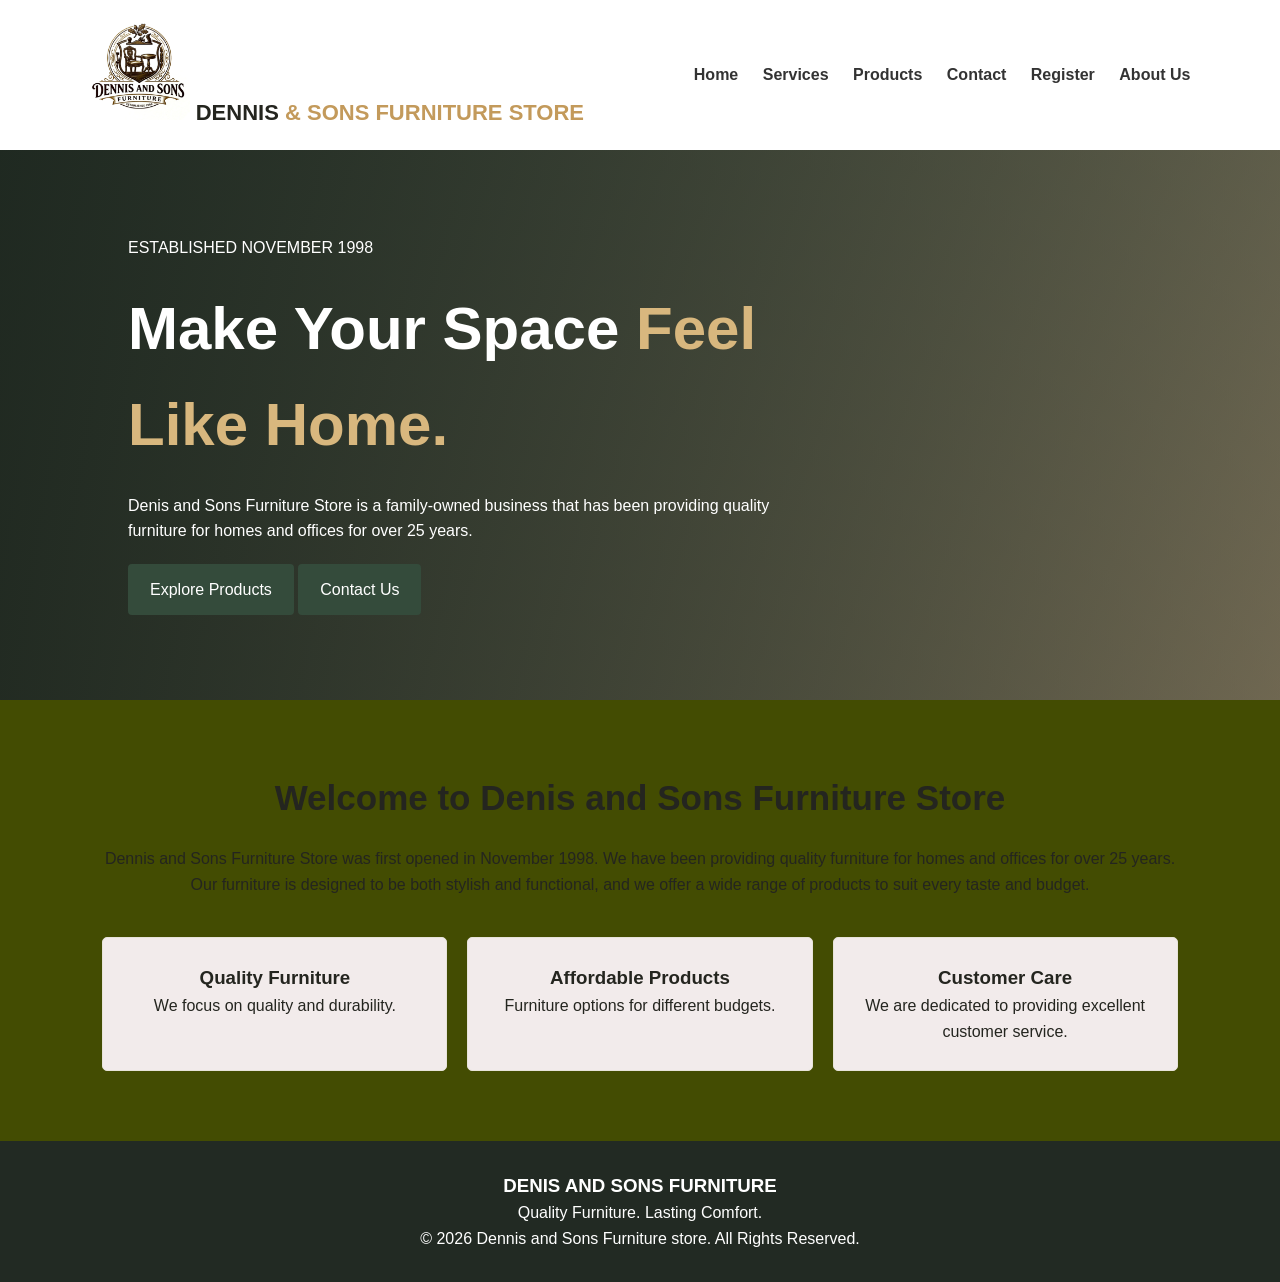
<file: index.html>
<!DOCTYPE html><html lang="en">
<head>
    <meta charset="UTF-8">
    <meta name="viewport" content="width=device-width, initial-scale=1.0"><title>Denis and Sons Furniture Store | Home</title>

<link rel="stylesheet" href="style.css">

</head><body><header class="site-header"><a class="logo" href="index.html">
    <img src="WhatsApp Image 2026-11-19 at 3.48.34 PM.jpeg" width="100" height="100" alt=""> DENNIS <span>& SONS FURNITURE STORE</span>
</a>

<nav>
    <a href="index.html">Home</a>
    <a href="services.html">Services</a>
    <a href="products.html">Products</a>
    <a href="contact.html">Contact</a>
    <a href="register.html">Register</a>
    <a href="About Us.html">About Us</a>
</nav>

</header><main><section class="hero"><div class="hero-content">

    <p>ESTABLISHED NOVEMBER 1998</p>

    <h1>
        Make Your Space
        <span>Feel Like Home.</span>
    </h1>

    <p>
        Denis and Sons Furniture Store is a family-owned business
        that has been providing quality furniture for homes and offices
        for over 25 years.
    </p>

    <div class="hero-actions">

        <a href="products.html" class="button">
            Explore Products
        </a>

        <a href="contact.html" class="button">
            Contact Us
        </a>

    </div>

</div>

</section><section class="section intro"><h2>Welcome to Denis and Sons Furniture Store</h2>

<p>
    Dennis and Sons Furniture Store was first opened
    in November 1998.
    We have been providing quality furniture for homes and offices
    for over 25 years.
    Our furniture is designed to be both stylish and functional,
    and we offer a wide range of products to suit every taste and budget.

</p>

<div class="feature-grid">

    <article class="feature-card">
        <h3>Quality Furniture</h3>
        <p>We focus on quality and durability.</p>
    </article>

    <article class="feature-card">
        <h3>Affordable Products</h3>
        <p>Furniture options for different budgets.</p>
    </article>

    <article class="feature-card">
        <h3>Customer Care</h3>
        <p>We are dedicated to providing excellent customer service.</p>
    </article>

</div>

</section></main><footer><h3>DENIS AND SONS FURNITURE</h3>

<p>Quality Furniture. Lasting Comfort.</p>

<p>© 2026 Dennis and Sons Furniture store. All Rights Reserved.</p>

</footer></body>
</html>
</file>
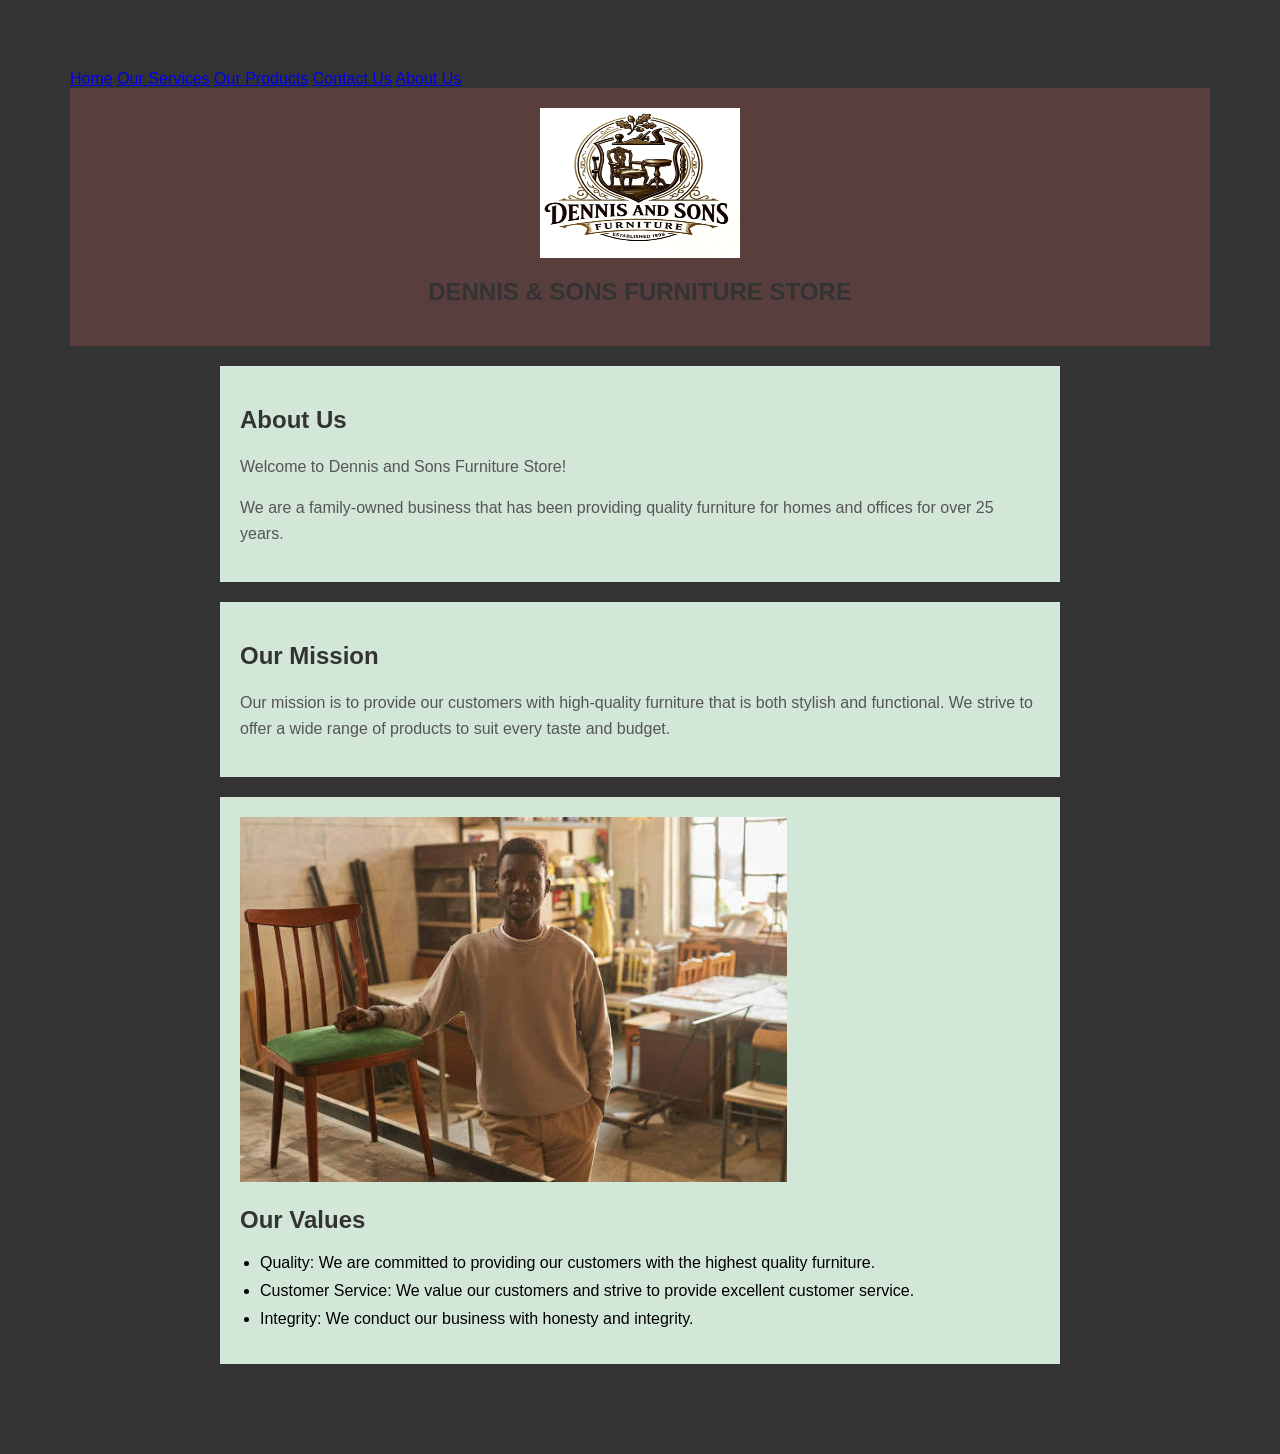
<file: About Us.html>
<!DOCTYPE html>
<html lang="en">
<head>
    <meta charset="UTF-8">
    <meta name="viewport" content="width=device-width, initial-scale=1.0">
    <title>About Us - Dennis and Sons Furniture Store</title>
</head>
<body>
    <nav>
        <a href="index.html">Home</a>
        <a href="services.html">Our Services</a>
        <a href="products.html">Our Products</a>
        <a href="contact.html">Contact Us</a>
        <a href="About Us.html">About Us</a>
    </nav>

    <header class="site-header">
        <img src="WhatsApp Image 2026-11-19 at 3.48.34 PM.jpeg" width="200px" height="150" align="center">
        <h2>DENNIS & SONS FURNITURE STORE</h2>
    </header>
    <main>
        <section class="section">
            <h2>About Us</h2>
            <p>Welcome to Dennis and Sons Furniture Store!</p>
            <p>We are a family-owned business that has been providing quality furniture for 
                homes and offices for over 25 years.</p>
        </section>
        <section class="section">
            <h2>Our Mission</h2>
            <p>Our mission is to provide our customers with high-quality furniture that is both 
                stylish and functional. We strive to offer a wide range of products to suit every 
                taste and budget.</p>
        </section>
        <section class="section">
            <img src="images (8).jpg" alt="">
            <h2>Our Values</h2>
            <ul>
                <li>Quality: We are committed to providing our customers with the highest quality furniture.</li>
                <li>Customer Service: We value our customers and strive to provide excellent customer service.</li>
                <li>Integrity: We conduct our business with honesty and integrity.</li>
            </ul>
              </section>
            </main>
            <style>
                body {
                    font-family: Nunito, sans-serif;
                    margin: 50px;
                    padding: 20px;
                    background-color: #333;

                }
                .site-header {
                    text-align: center;
                    background-color: #593e3e;
                    padding: 20px 0;
                }
                .nav {
                    text-align: center;
                    margin-bottom: 20px;
                    margin-right: auto;
                    margin-left: auto;
                    padding: 10px;
                    stroke-width: 2px;
                    stroke: #333;
                    color: #333;
                }
                .section {
                    padding: 20px;
                    margin: 20px auto;
                    max-width: 800px;
                    background-color: #d3e7d8;
                }
                h2 {
                    color: #333;
                    font-size: 24px;
                    stroke-width: 2px;
                    stroke: #333;
                }
                p {
                    line-height: 1.6;
                    color: #555;
                }
                ul {
                    list-style-type: disc;
                    padding-left: 20px;
                }
                li {
                    margin-bottom: 10px;
                }
            </style>
</body>
</html>
</file>
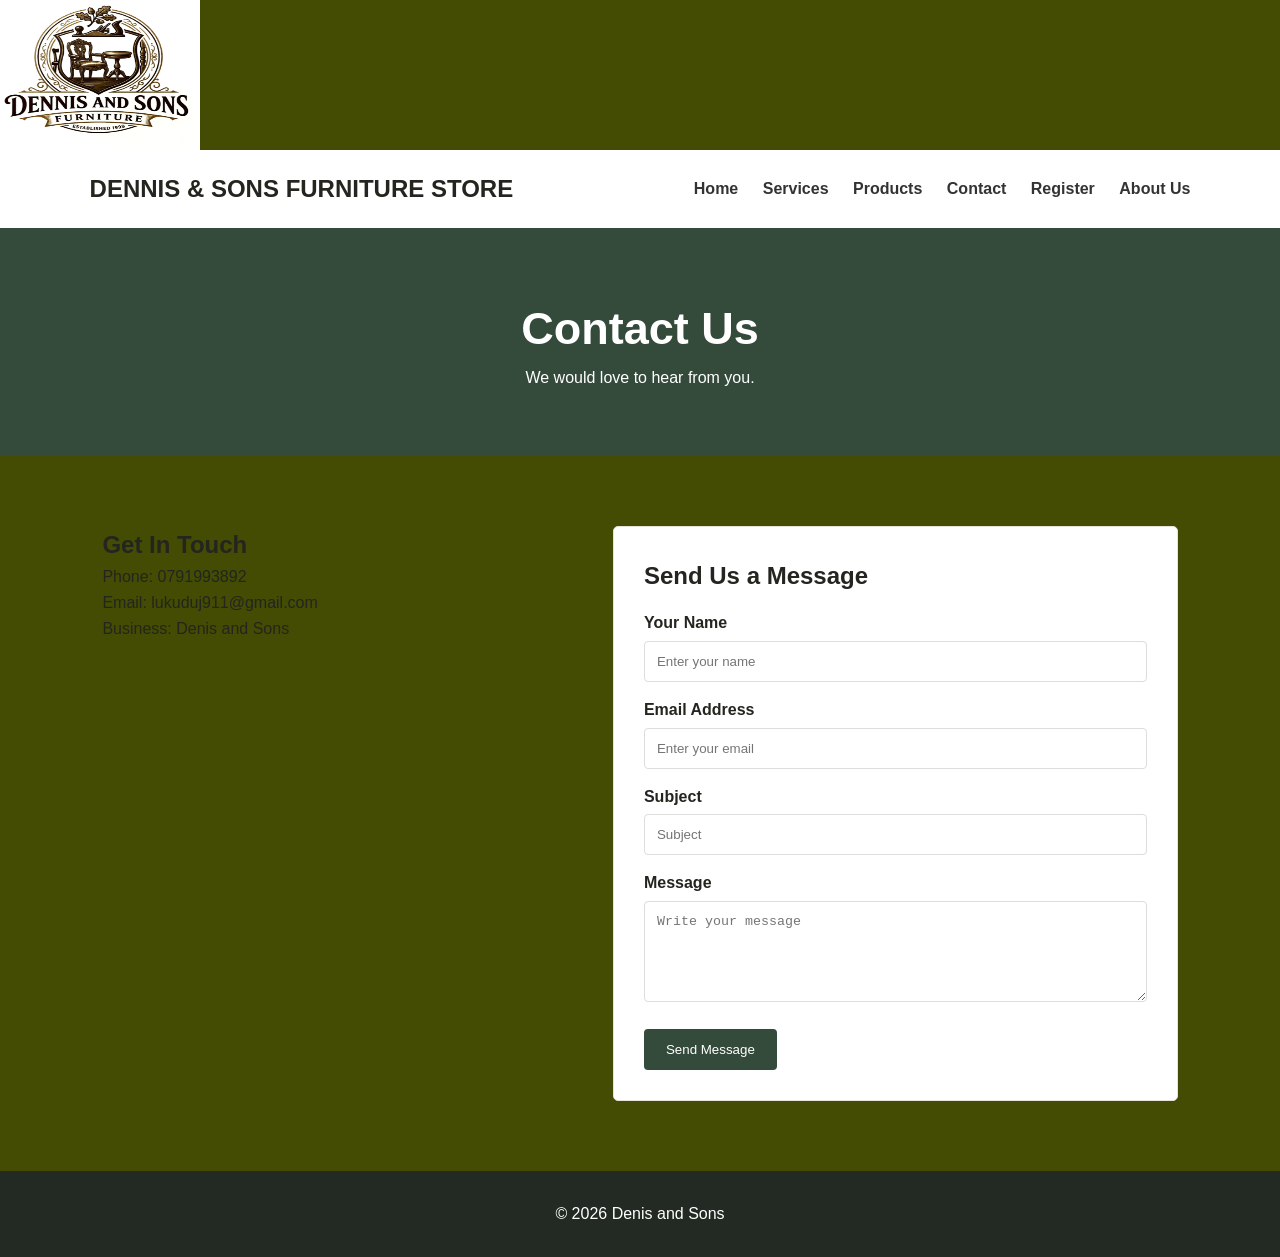
<file: contact.html>
<!DOCTYPE html><html lang="en"><head><meta charset="UTF-8">

<meta name="viewport"
      content="width=device-width, initial-scale=1.0">

<title>Contact Denis and Sons</title>

<link rel="stylesheet" href="style.css">

</head><body><img src="WhatsApp Image 2026-11-19 at 3.48.34 PM.jpeg" width="200px" height="150" align="center" alt="Dennis and Sons Furniture Store"><header class="site-header"><h2>DENNIS & SONS FURNITURE STORE</h2>

<nav>
    <a href="index.html">Home</a>
    <a href="services.html">Services</a>
    <a href="products.html">Products</a>
    <a href="contact.html">Contact</a>
    <a href="register.html">Register</a>
    <a href="About Us.html">About Us</a>
</nav>

</header><section class="page-banner"><h1>Contact Us</h1>

<p>We would love to hear from you.</p>

</section><section class="section contact-layout"><div class="contact-details">

    <h2>Get In Touch</h2>

    <p>Phone: 0791993892</p>

    <p>Email: lukuduj911@gmail.com</p>

    <p>Business: Denis and Sons</p>

</div>

<form class="form-card"
      action="mailto:lukuduj911@gmail.com"
      method="post"
      enctype="text/plain">

    <h2>Send Us a Message</h2>

    <label>Your Name</label>

    <input type="text" name="name"
           placeholder="Enter your name" required>

    <label>Email Address</label>

    <input type="email" name="email"
           placeholder="Enter your email" required>

    <label>Subject</label>

    <input type="text" name="subject"
           placeholder="Subject" required>

    <label>Message</label>

    <textarea name="message"
              placeholder="Write your message"
              rows="5" required></textarea>

    <button type="submit" class="button">
        Send Message
    </button>

</form>

</section><footer>
    <p>© 2026 Denis and Sons</p>
</footer></body>
</html>
</file>
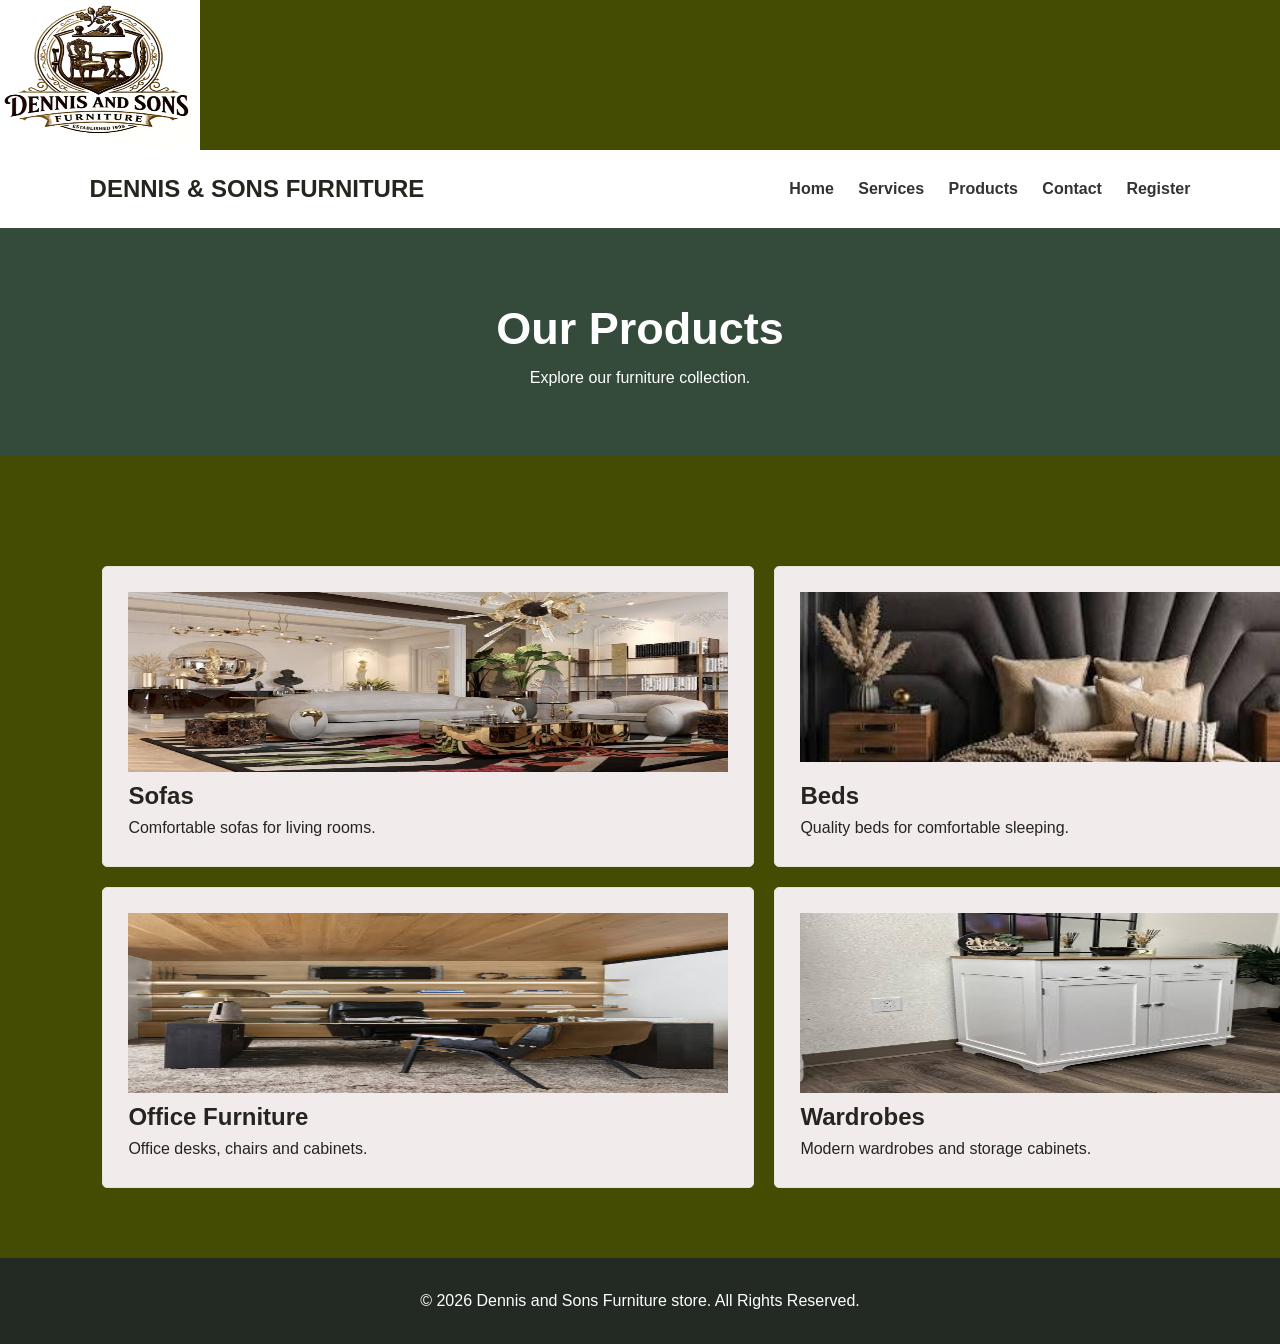
<file: products.html>
<!DOCTYPE html><html lang="en"><head><meta charset="UTF-8">

<meta name="viewport"
      content="width=device-width, initial-scale=1.0">

<title>Our Products</title>

<link rel="stylesheet" href="style.css">

</head><body>
    <img src="WhatsApp Image 2026-11-19 at 3.48.34 PM.jpeg" width="200px" height="150" align="center">
    <header class="site-header"><h2>DENNIS & SONS FURNITURE</h2>

<nav>
    <a href="index.html">Home</a>
    <a href="services.html">Services</a>
    <a href="products.html">Products</a>
    <a href="contact.html">Contact</a>
    <a href="register.html">Register</a>
</nav>

</header><section class="page-banner"><h1>Our Products</h1>

<p>Explore our furniture collection.</p>

</section><section class="section"><div class="product-grid">

    <div class="product-card">

        <div class="product-art living">
            <img src="images (4).jpg" alt="Sofa" width="600px" height="180px">
        </div>

        <h2>Sofas</h2>

        <p>Comfortable sofas for living rooms.</p>

    </div>

    <div class="product-card">

        <div class="product-art bedroom">
            <img src="images (2).jpg" alt="Bed" width="4px">
        </div>

        <h2>Beds</h2>

        <p>Quality beds for comfortable sleeping.</p>

    </div>

    <div class="product-card">

        <div class="product-art dining">
            <img src="images (5).jpg" alt="Dining Table" width="6px">
        </div>

        <h2>Dining Tables</h2>

        <p>Beautiful dining tables and chairs.</p>

    </div>

    <div class="product-card">

        <div class="product-art office">
            <img src="images (6).jpg" alt="Office Desk" width="600px" height="180px">
        </div>

        <h2>Office Furniture</h2>

        <p>Office desks, chairs and cabinets.</p>

    </div>

    <div class="product-card">

        <div class="product-art storage">
            <img src="images (7).jpg" alt="Storage Cabinet" width="600px" height="180px">
        </div>

        <h2>Wardrobes</h2>

        <p>Modern wardrobes and storage cabinets.</p>

    </div>

    <div class="product-card">

        <div class="product-art decor">
            <img src="images (3).jpg" alt="Table" width="600px" height="180px">
        </div>

        <h2>Tables</h2>

        <p>Different designs of household tables.</p>

    </div>

</div>

</section><footer>
    <p>© 2026 Dennis and Sons Furniture store. All Rights Reserved.</p>
</footer></body>
</html>
</file>
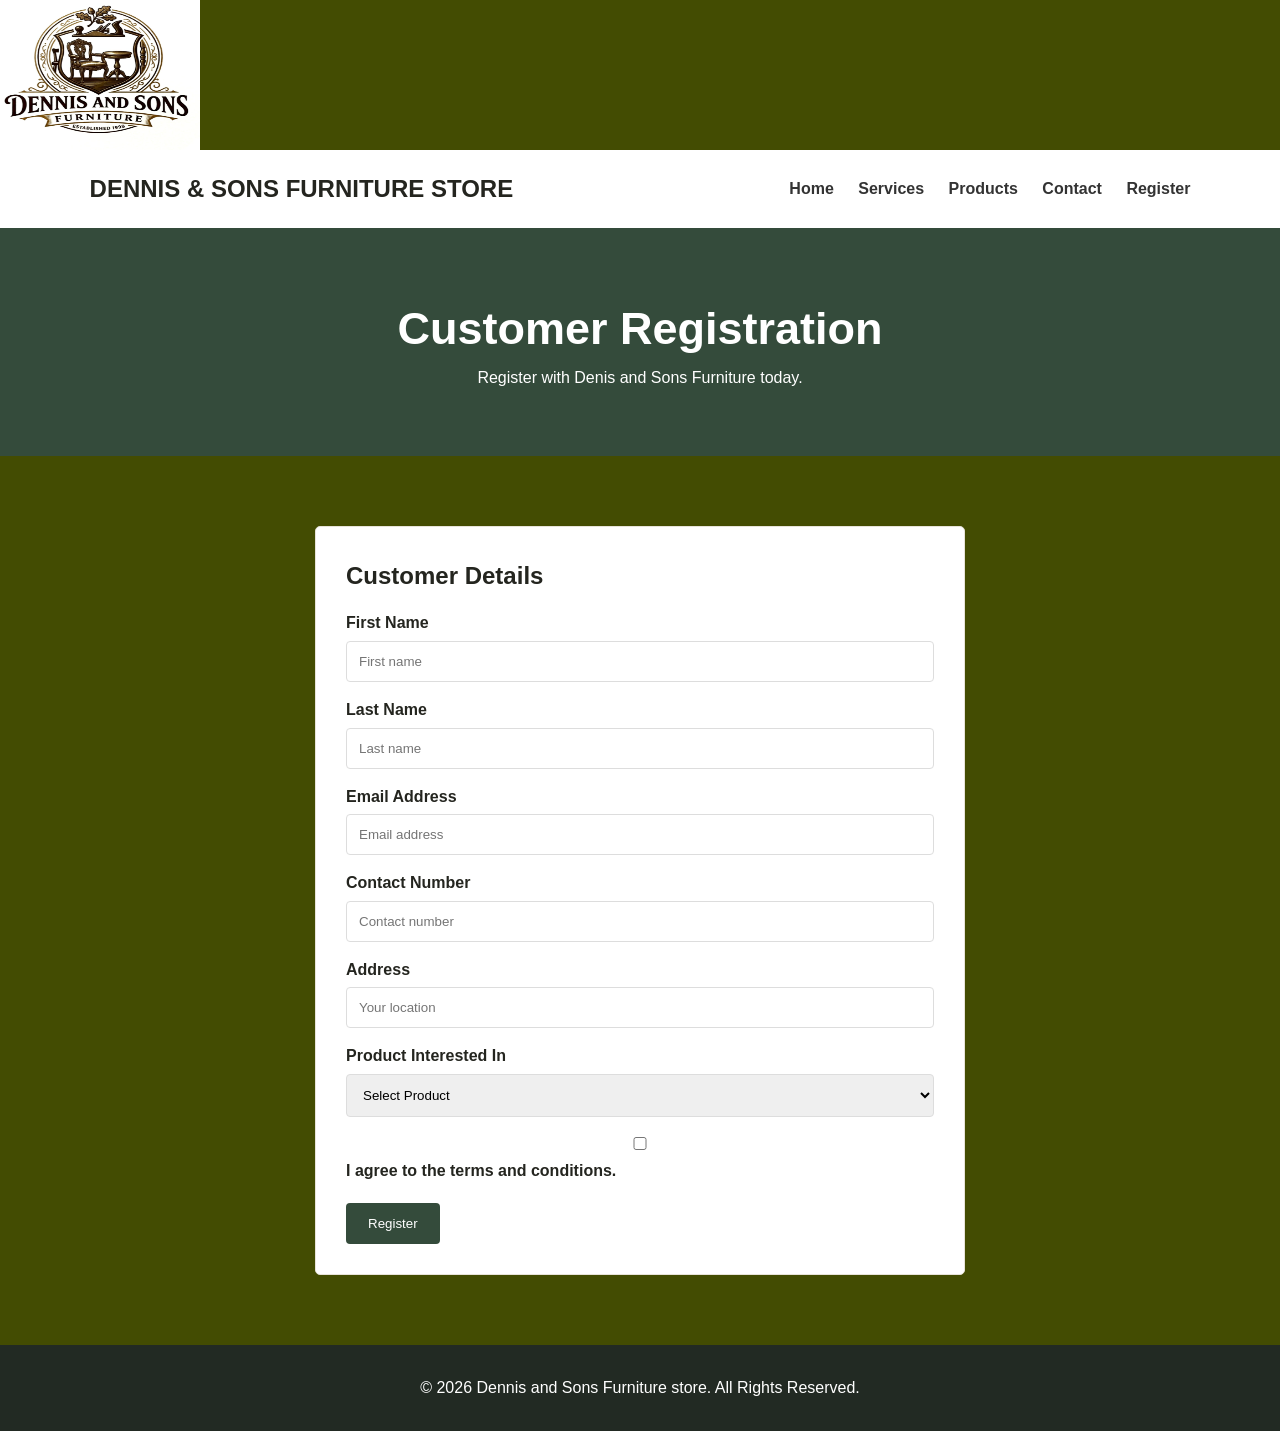
<file: register.html>
<!DOCTYPE html><html lang="en"><head><meta charset="UTF-8">

<meta name="viewport"
      content="width=device-width, initial-scale=1.0">

<title>Customer Registration</title>

<link rel="stylesheet" href="style.css">

</head><body>
    <img src="WhatsApp Image 2026-11-19 at 3.48.34 PM.jpeg" width="200px" height="150" align="center">
    <header class="site-header"><h2>DENNIS & SONS FURNITURE STORE</h2>

<nav>
    <a href="index.html">Home</a>
    <a href="services.html">Services</a>
    <a href="products.html">Products</a>
    <a href="contact.html">Contact</a>
    <a href="register.html">Register</a>
</nav>

</header><section class="page-banner"><h1>Customer Registration</h1>

<p>Register with Denis and Sons Furniture today.</p>

</section><section class="section register-section"><form class="form-card register-card"
      onsubmit="event.preventDefault();
      alert('Registration completed successfully!');">

    <h2>Customer Details</h2>

    <label>First Name</label>

    <input type="text"
           placeholder="First name" required>

    <label>Last Name</label>

    <input type="text"
           placeholder="Last name" required>

    <label>Email Address</label>

    <input type="email"
           placeholder="Email address" required>

    <label>Contact Number</label>

    <input type="tel"
           placeholder="Contact number" required>

    <label>Address</label>

    <input type="text"
           placeholder="Your location">

    <label>Product Interested In</label>

    <select required>

        <option value="">Select Product</option>

        <option>Sofas</option>

        <option>Beds</option>

        <option>Dining Tables</option>

        <option>Office Furniture</option>

        <option>Wardrobes</option>

    </select>

    <label class="check">

        <input type="checkbox" required>
        I agree to the terms and conditions.
    </label>

    <button type="submit" class="button">
        Register 
    </button>

</form>

</section><footer>
    <p>© 2026 Dennis and Sons Furniture store. All Rights Reserved.</p>
</footer></body>
</html>
</file>
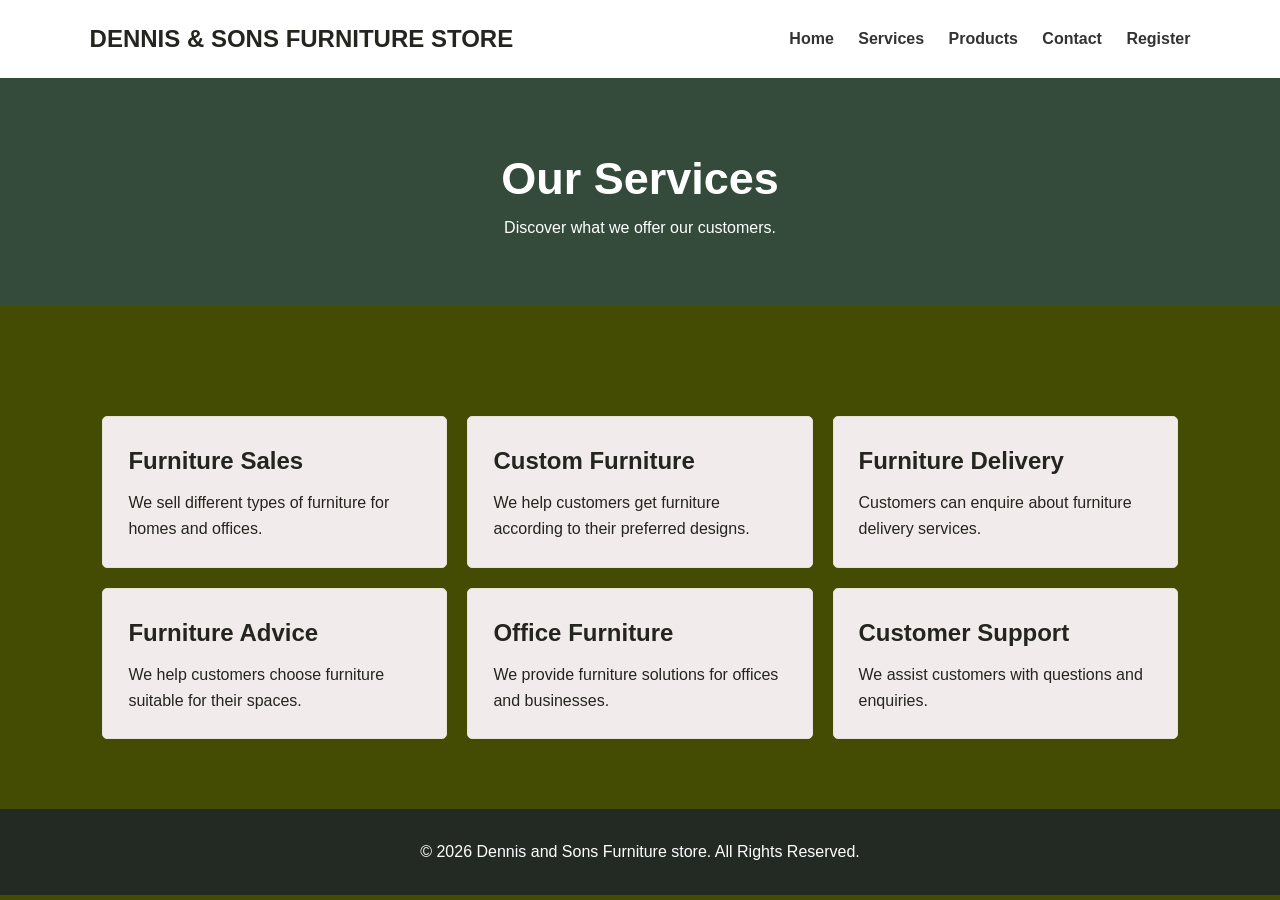
<file: services.html>
<!DOCTYPE html><html lang="en"><head>
    <meta charset="UTF-8"><meta name="viewport"
      content="width=device-width, initial-scale=1.0">

<title>Our Services</title>

<link rel="stylesheet" href="style.css">

</head><body><header class="site-header"><h2>DENNIS & SONS FURNITURE STORE</h2>

<nav>
    <a href="index.html">Home</a>
    <a href="services.html">Services</a>
    <a href="products.html">Products</a>
    <a href="contact.html">Contact</a>
    <a href="register.html">Register</a>
</nav>

</header><section class="page-banner"><h1>Our Services</h1>

<p>Discover what we offer our customers.</p>

</section><section class="section"><div class="service-grid">

    <div class="service-card">
        <h2>Furniture Sales</h2>
        <p>
            We sell different types of furniture
            for homes and offices.
        </p>
    </div>

    <div class="service-card">
        <h2>Custom Furniture</h2>
        <p>
            We help customers get furniture
            according to their preferred designs.
        </p>
    </div>

    <div class="service-card">
        <h2>Furniture Delivery</h2>
        <p>
            Customers can enquire about
            furniture delivery services.
        </p>
    </div>

    <div class="service-card">
        <h2>Furniture Advice</h2>
        <p>
            We help customers choose furniture
            suitable for their spaces.
        </p>
    </div>

    <div class="service-card">
        <h2>Office Furniture</h2>
        <p>
            We provide furniture solutions
            for offices and businesses.
        </p>
    </div>

    <div class="service-card">
        <h2>Customer Support</h2>
        <p>
            We assist customers with
            questions and enquiries.
        </p>
    </div>

</div>

</section><footer>
    <p>© 2026 Dennis and Sons Furniture store. All Rights Reserved.</p>
</footer></body>
</html>
</file>
<file: style.css>
/* GENERAL SETTINGS */

* {
  margin: 0;
  padding: 0;
  box-sizing: border-box;
  }

body {
font-family: Arial, sans-serif;
background: #f7f5ef;
color: #24251f;
line-height: 1.6;
background-size: center/cover;
background-color: #434c02;
}

a {
text-decoration: none;
color: inherit;
justify-content: center;
}

/* HEADER */

.site-header {
background: white;
padding: 20px 7%;
display: flex;
justify-content: space-between;
align-items: center;
}

.logo {
font-size: 22px;
font-weight: bold;
}

.logo span {
color: #c39a5b;
}

nav a {
margin-left: 20px;
color: #333;
font-weight: bold;
}

nav a:hover {
color: #c39a5b;
}

/* HOME PAGE */

.hero {
min-height: 550px;
background: linear-gradient(
90deg,
rgba(25,34,27,.9),
rgba(25,34,27,.5)
),
linear-gradient(135deg, #596b58, #c6ad88);

display: flex;
align-items: center;
padding: 70px 10%;
color: white;

}

.hero-content {
max-width: 650px;
}

.hero h1 {
font-size: 60px;
margin: 20px 0;
}

.hero h1 span {
color: #d8b77e;
}

.hero p {
margin-bottom: 20px;
}

/* BUTTONS */

.button {
display: inline-block;
padding: 13px 22px;
background: #344b3b;
color: white;
border: none;
border-radius: 4px;
cursor: pointer;
}

.button:hover {
background: #c39a5b;
}

/* GENERAL SECTIONS */

.section {
padding: 70px 8%;
max-width: 1280px;
margin: auto;
}

.intro {
text-align: center;
}

.intro h2 {
font-size: 35px;
margin-bottom: 20px;
}

/* FEATURE CARDS */

.feature-grid,
.service-grid,
.product-grid {
display: grid;
grid-template-columns: repeat(3, 1fr);
gap: 20px;
margin-top: 40px;
}

.feature-card,
.service-card,
.product-card {
background: hwb(0 92% 5%);
padding: 25px;
border: 1px solid #e7e3d9;
border-radius: 5px;
width: 100%;
}

/* PAGE BANNER */

.page-banner {
background: #344b3b;
color: white;
text-align: center;
padding: 65px 20px;
}

.page-banner h1 {
font-size: 45px;
}

/* SERVICES */

.service-card h2 {
margin-bottom: 10px;
}

/* PRODUCTS */

.product-art {
height: 170px;
display: grid;
place-items: center;
color: white;
font-size: 25px;
font-weight: bold;
margin-bottom: 15px;
background: linear-gradient(
90deg,
rgba(25,34,27,.9),
rgba(25,34,27,.5)
)
}

.bedroom {
background:center/cover url('images (2).jpg') no-repeat;
}

.dining {
background: no-repeat center/cover url('images (5).jpg');
}

.office {
background: no-repeat center/cover url('images (6).jpg');
}

.storage {
background: no-repeat center/cover url('images (7).jpg');
}

.decor {
background: no-repeat center/cover url('images (3).jpg');
}

/* CONTACT AND REGISTRATION */

.contact-layout {
display: grid;
grid-template-columns: 1fr 1.2fr;
gap: 40px;
}

.form-card {
background: white;
padding: 30px;
border: 1px solid #e7e3d9;
border-radius: 5px;
width: 100%;
}

.form-card label {
display: block;
margin-top: 15px;
font-weight: bold;
}

.form-card input,
.form-card textarea,
.form-card select {
width: 100%;
padding: 12px;
margin-top: 5px;
border: 1px solid #ddd;
border-radius: 4px;
}

.form-card button {
margin-top: 20px;
}

.register-section {
display: flex;
justify-content: center;
}

.register-card {
width: 100%;
max-width: 650px;
}

/* FOOTER */

footer {
background: #222a23;
color: white;
text-align: center;
padding: 30px;
}

/* RESPONSIVE DESIGN */

@media (max-width: 768px) {

.site-header {
    flex-direction: column;
    gap: 15px;
}

nav {
    text-align: center;
}

.hero h1 {
    font-size: 40px;
}

.feature-grid,
.service-grid,
.product-grid {
    grid-template-columns: 1fr;
}

.contact-layout {
    grid-template-columns: 1fr;

}
.button:hover 
{
    max-width: 100%;
    height: auto;
    border-radius: 5px;

}
}
</file>
